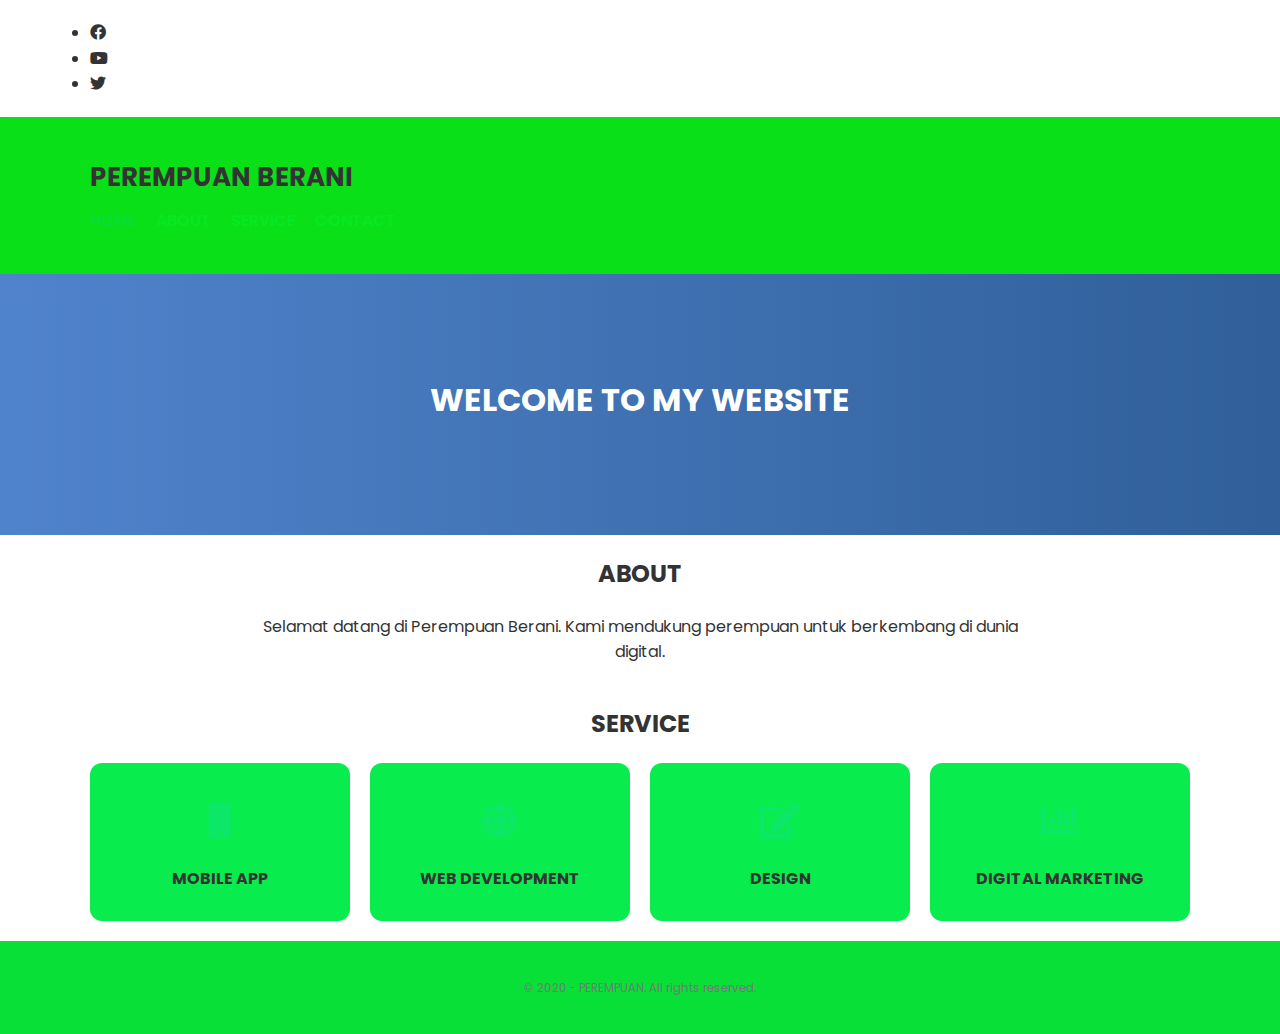
<file: index.html>
<!DOCTYPE html>
<html lang="id">
<head>
  <meta charset="UTF-8" />
  <meta name="viewport" content="width=device-width, initial-scale=1.0" />
  <title>Perempuan Berani</title>
  <link rel="stylesheet" href="style.css" />
  <link rel="stylesheet" href="https://cdnjs.cloudflare.com/ajax/libs/font-awesome/5.13.0/css/all.min.css" />
</head>
<body>
  <div class="bg-loader">
    <div class="loader"></div>
  </div>

  <div class="medsos">
    <div class="container">
      <ul>
        <li><a href="#"><i class="fab fa-facebook"></i></a></li>
        <li><a href="#"><i class="fab fa-youtube"></i></a></li>
        <li><a href="#"><i class="fab fa-twitter"></i></a></li>
      </ul>
    </div>
  </div>

  <header>
    <div class="container">
      <h1><a href="index.html">PEREMPUAN BERANI</a></h1>
      <ul>
        <li class="active"><a href="home.html">HOME</a></li>
        <li><a href="about.html">ABOUT</a></li>
        <li><a href="servis.html">SERVICE</a></li>
        <li><a href="contact.html">CONTACT</a></li>
      </ul>
    </div>
  </header>

  <section class="banner">
    <h2>WELCOME TO MY WEBSITE</h2>
  </section>

  <section class="about">
    <div class="container">
      <h3>ABOUT</h3>
      <p>Selamat datang di Perempuan Berani. Kami mendukung perempuan untuk berkembang di dunia digital.</p>
    </div>
  </section>

  <section class="servis">
    <div class="container">
      <h3>SERVICE</h3>
      <div class="box">
        <div class="col-4">
          <div class="icon"><i class="fas fa-mobile"></i></div>
          <h4>MOBILE APP</h4>
        </div>
        <div class="col-4">
          <div class="icon"><i class="fas fa-globe"></i></div>
          <h4>WEB DEVELOPMENT</h4>
        </div>
        <div class="col-4">
          <div class="icon"><i class="fas fa-edit"></i></div>
          <h4>DESIGN</h4>
        </div>
        <div class="col-4">
          <div class="icon"><i class="fas fa-chart-bar"></i></div>
          <h4>DIGITAL MARKETING</h4>
        </div>
      </div>
    </div>
  </section>

  <footer>
    <div class="container">
      <small>&copy; 2020 - PEREMPUAN. All rights reserved.</small>
    </div>
  </footer>

  <script src="https://code.jquery.com/jquery-3.5.1.min.js"></script>
  <script>
    $(document).ready(function () {
      $(".bg-loader").fadeOut();
    });
  </script>
</body>
</html>
</file>
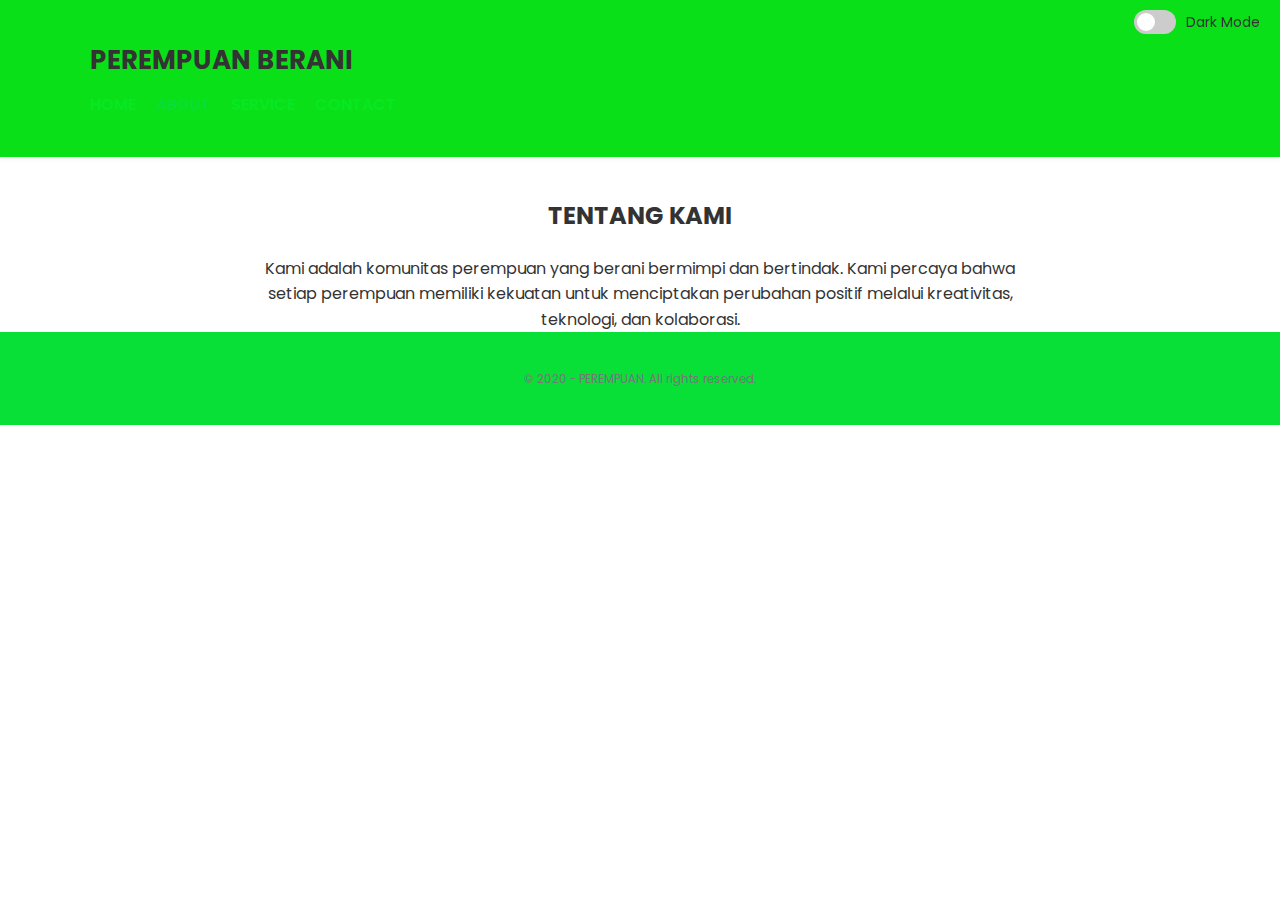
<file: about.html>
<!DOCTYPE html>
<html lang="id">
<head>
  <meta charset="UTF-8" />
  <meta name="viewport" content="width=device-width, initial-scale=1.0" />
  <title>About | Perempuan Berani</title>
  <link rel="stylesheet" href="style.css" />
  <link rel="stylesheet" href="https://cdnjs.cloudflare.com/ajax/libs/font-awesome/5.13.0/css/all.min.css" />
</head>
<body>

  <!-- Toggle Dark Mode -->
  <div class="dark-toggle">
    <label class="switch">
      <input type="checkbox" id="toggle-dark">
      <span class="slider"></span>
    </label>
    <span>Dark Mode</span>
  </div>

  <!-- Header -->
  <header>
    <div class="container">
      <h1><a href="index.html">PEREMPUAN BERANI</a></h1>
      <ul>
        <li><a href="home.html">HOME</a></li>
        <li class="active"><a href="about.html">ABOUT</a></li>
        <li><a href="servis.html">SERVICE</a></li>
        <li><a href="contact.html">CONTACT</a></li>
      </ul>
    </div>
  </header>

  <!-- About Section -->
  <section class="about fade-in">
    <div class="container">
      <h3>TENTANG KAMI</h3>
      <p>Kami adalah komunitas perempuan yang berani bermimpi dan bertindak. Kami percaya bahwa setiap perempuan memiliki kekuatan untuk menciptakan perubahan positif melalui kreativitas, teknologi, dan kolaborasi.</p>
    </div>
  </section>

  <!-- Footer -->
  <footer>
    <div class="container">
      <small>&copy; 2020 - PEREMPUAN. All rights reserved.</small>
    </div>
  </footer>

  <script>
    document.addEventListener("DOMContentLoaded", () => {
      document.querySelectorAll(".fade-in").forEach((el, i) => {
        el.style.animationDelay = `${i * 0.2}s`;
        el.classList.add("visible");
      });
    });

    const toggle = document.getElementById('toggle-dark');
    toggle.addEventListener('change', function () {
      document.body.classList.toggle('dark-mode', this.checked);
    });
  </script>
</body>
</html>
</file>
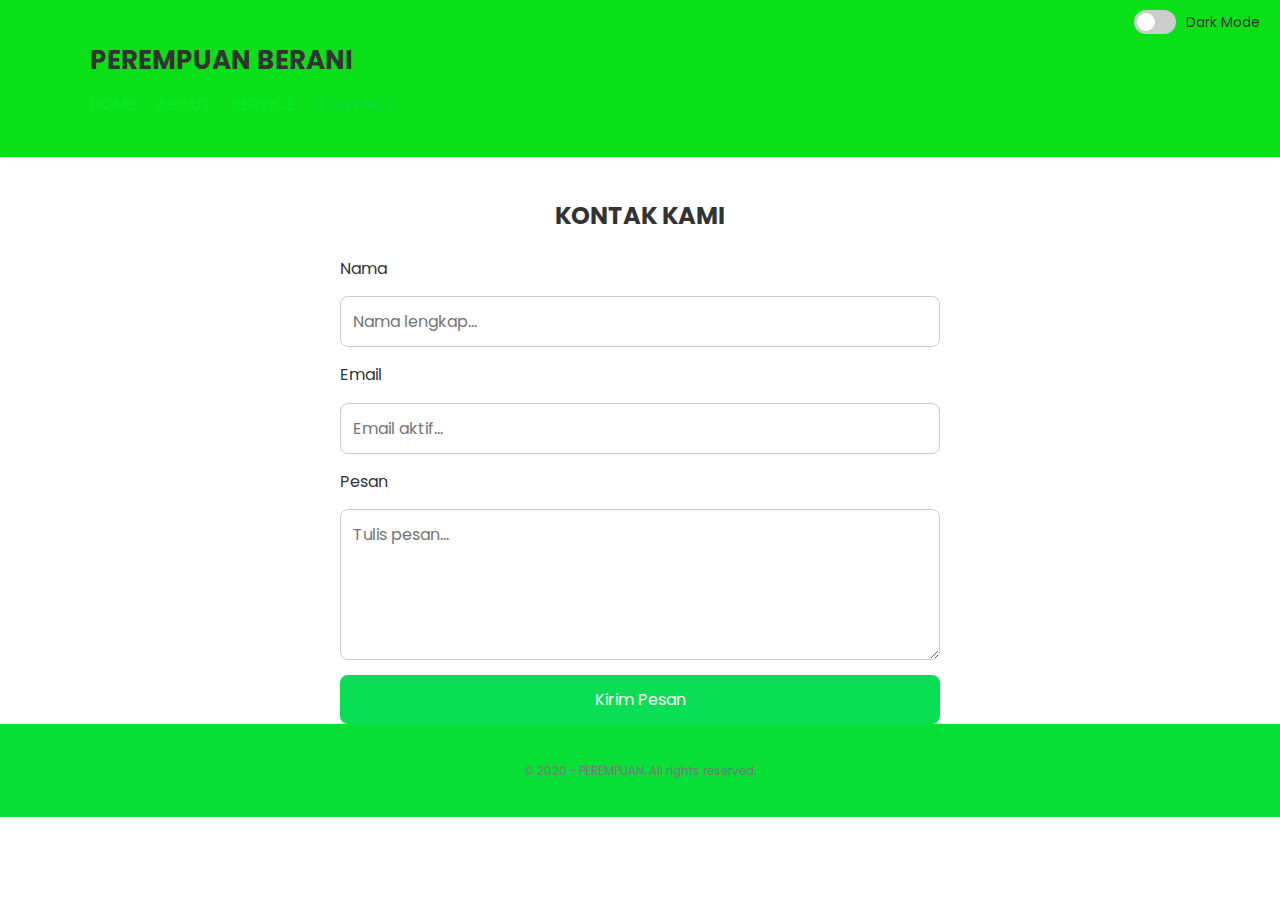
<file: contact.html>
<!DOCTYPE html>
<html lang="id">
<head>
  <meta charset="UTF-8" />
  <meta name="viewport" content="width=device-width, initial-scale=1.0" />
  <title>Contact | Perempuan Berani</title>
  <link rel="stylesheet" href="style.css" />
  <link rel="stylesheet" href="https://cdnjs.cloudflare.com/ajax/libs/font-awesome/5.13.0/css/all.min.css" />
</head>
<body>

  <!-- Toggle Dark Mode -->
  <div class="dark-toggle">
    <label class="switch">
      <input type="checkbox" id="toggle-dark">
      <span class="slider"></span>
    </label>
    <span>Dark Mode</span>
  </div>

  <!-- Header -->
  <header>
    <div class="container">
      <h1><a href="index.html">PEREMPUAN BERANI</a></h1>
      <ul>
        <li><a href="home.html">HOME</a></li>
        <li><a href="about.html">ABOUT</a></li>
        <li><a href="servis.html">SERVICE</a></li>
        <li class="active"><a href="contact.html">CONTACT</a></li>
      </ul>
    </div>
  </header>

  <!-- Contact Form -->
  <section class="contact fade-in">
    <div class="container">
      <h3>KONTAK KAMI</h3>
      <form action="#" method="post" class="form-contact">
        <label for="nama">Nama</label>
        <input type="text" id="nama" name="nama" placeholder="Nama lengkap..." required />

        <label for="email">Email</label>
        <input type="email" id="email" name="email" placeholder="Email aktif..." required />

        <label for="pesan">Pesan</label>
        <textarea id="pesan" name="pesan" rows="5" placeholder="Tulis pesan..." required></textarea>

        <button type="submit">Kirim Pesan</button>
      </form>
    </div>
  </section>

  <!-- Footer -->
  <footer>
    <div class="container">
      <small>&copy; 2020 - PEREMPUAN. All rights reserved.</small>
    </div>
  </footer>

  <script>
    document.addEventListener("DOMContentLoaded", () => {
      document.querySelectorAll(".fade-in").forEach((el, i) => {
        el.style.animationDelay = `${i * 0.2}s`;
        el.classList.add("visible");
      });
    });

    const toggle = document.getElementById('toggle-dark');
    toggle.addEventListener('change', function () {
      document.body.classList.toggle('dark-mode', this.checked);
    });
  </script>
</body>
</html>
</file>
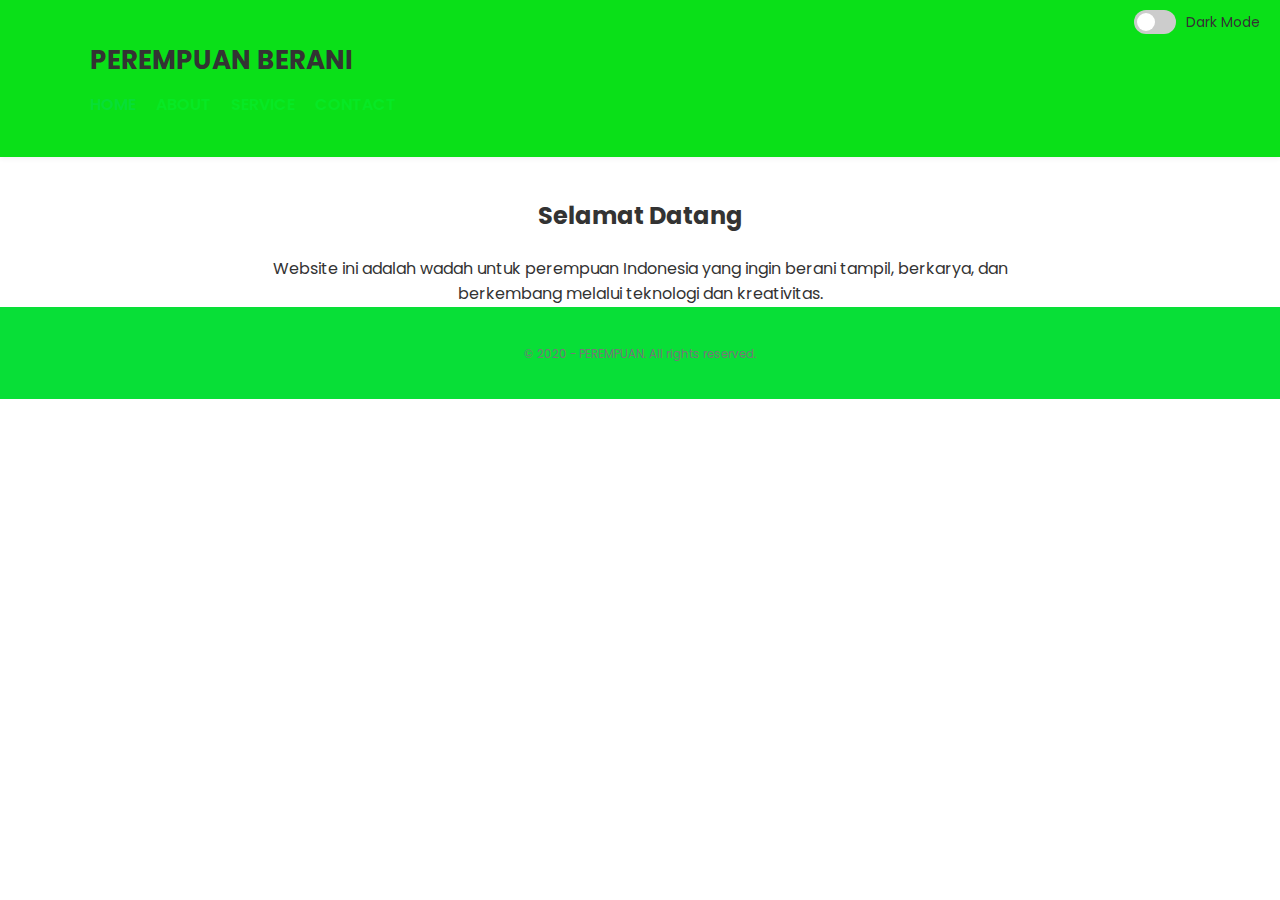
<file: home.html>
<!DOCTYPE html>
<html lang="id">
<head>
  <meta charset="UTF-8" />
  <meta name="viewport" content="width=device-width, initial-scale=1.0" />
  <title>Home | Perempuan Berani</title>
  <link rel="stylesheet" href="style.css" />
  <link rel="stylesheet" href="https://cdnjs.cloudflare.com/ajax/libs/font-awesome/5.13.0/css/all.min.css" />
</head>
<body>
  <div class="dark-toggle">
    <label class="switch">
      <input type="checkbox" id="toggle-dark" />
      <span class="slider"></span>
    </label>
    <span>Dark Mode</span>
  </div>

  <header>
    <div class="container">
      <h1><a href="index.html">PEREMPUAN BERANI</a></h1>
      <ul>
        <li class="active"><a href="home.html">HOME</a></li>
        <li><a href="about.html">ABOUT</a></li>
        <li><a href="servis.html">SERVICE</a></li>
        <li><a href="contact.html">CONTACT</a></li>
      </ul>
    </div>
  </header>

  <section class="about fade-in">
    <div class="container">
      <h3>Selamat Datang</h3>
      <p>Website ini adalah wadah untuk perempuan Indonesia yang ingin berani tampil, berkarya, dan berkembang melalui teknologi dan kreativitas.</p>
    </div>
  </section>

  <footer>
    <div class="container">
      <small>&copy; 2020 - PEREMPUAN. All rights reserved.</small>
    </div>
  </footer>

  <script>
    document.addEventListener("DOMContentLoaded", () => {
      document.querySelectorAll(".fade-in").forEach((el, i) => {
        el.style.animationDelay = `${i * 0.2}s`;
        el.classList.add("visible");
      });
    });

    document.getElementById("toggle-dark").addEventListener("change", function () {
      document.body.classList.toggle("dark-mode", this.checked);
    });
  </script>
</body>
</html>
</file>
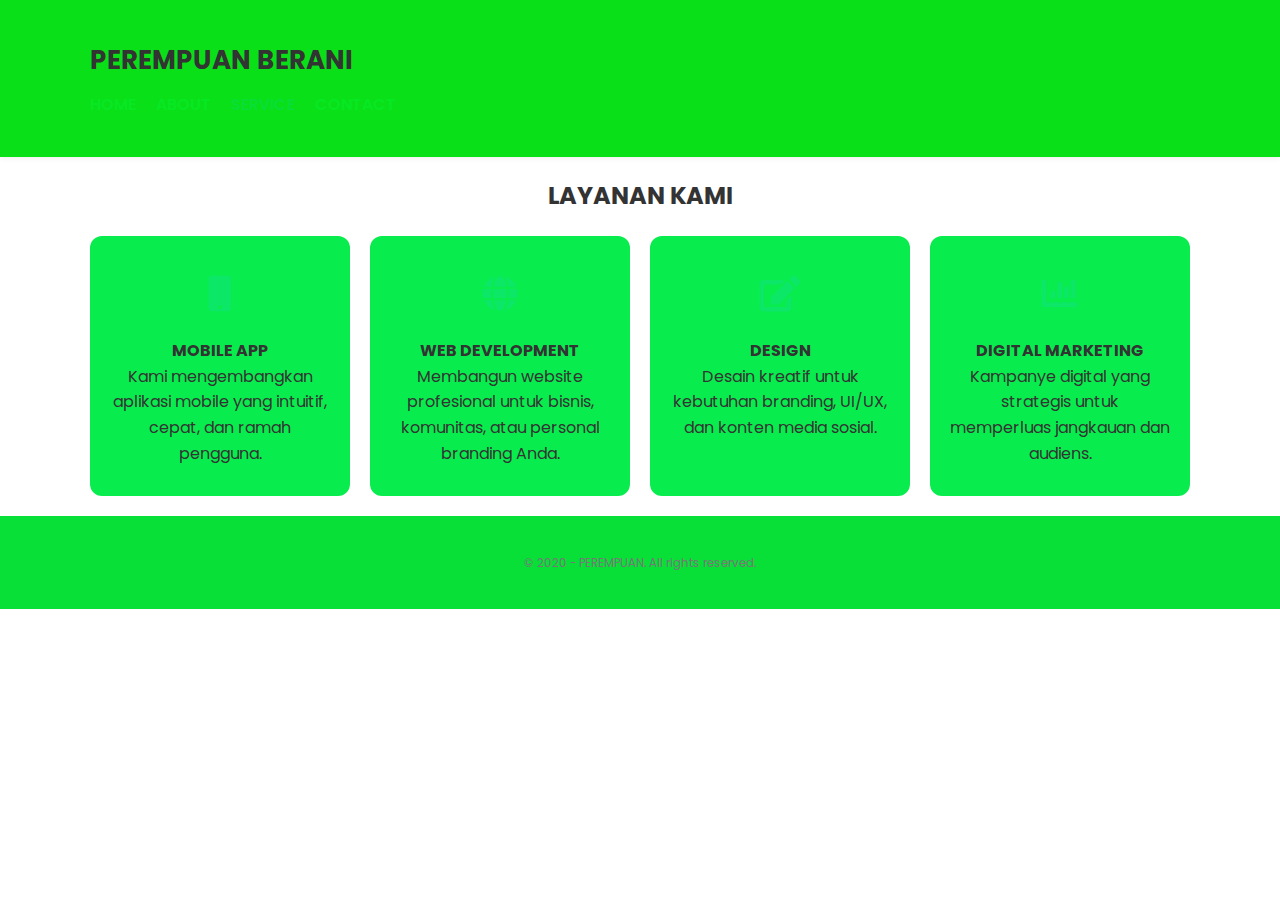
<file: service.html>
<!DOCTYPE html>
<html lang="id">
<head>
  <meta charset="UTF-8" />
  <meta name="viewport" content="width=device-width, initial-scale=1.0" />
  <title>Service | Perempuan Berani</title>
  <link rel="stylesheet" href="style.css" />
  <link rel="stylesheet" href="https://cdnjs.cloudflare.com/ajax/libs/font-awesome/5.13.0/css/all.min.css" />
</head>
<body>

  <!-- Navigasi -->
  <header>
    <div class="container">
      <h1><a href="index.html">PEREMPUAN BERANI</a></h1>
      <ul>
        <li><a href="home.html">HOME</a></li>
        <li><a href="about.html">ABOUT</a></li>
        <li class="active"><a href="servis.html">SERVICE</a></li>
        <li><a href="contact.html">CONTACT</a></li>
      </ul>
    </div>
  </header>

  <!-- Konten Layanan -->
  <section class="servis">
    <div class="container">
      <h3>LAYANAN KAMI</h3>
      <div class="box">
        <div class="col-4">
          <div class="icon"><i class="fas fa-mobile"></i></div>
          <h4>MOBILE APP</h4>
          <p>Kami mengembangkan aplikasi mobile yang intuitif, cepat, dan ramah pengguna.</p>
        </div>
        <div class="col-4">
          <div class="icon"><i class="fas fa-globe"></i></div>
          <h4>WEB DEVELOPMENT</h4>
          <p>Membangun website profesional untuk bisnis, komunitas, atau personal branding Anda.</p>
        </div>
        <div class="col-4">
          <div class="icon"><i class="fas fa-edit"></i></div>
          <h4>DESIGN</h4>
          <p>Desain kreatif untuk kebutuhan branding, UI/UX, dan konten media sosial.</p>
        </div>
        <div class="col-4">
          <div class="icon"><i class="fas fa-chart-bar"></i></div>
          <h4>DIGITAL MARKETING</h4>
          <p>Kampanye digital yang strategis untuk memperluas jangkauan dan audiens.</p>
        </div>
      </div>
    </div>
  </section>

  <!-- Footer -->
  <footer>
    <div class="container">
      <small>&copy; 2020 - PEREMPUAN. All rights reserved.</small>
    </div>
  </footer>

</body>
</html>
</file>
<file: style.css>
/* Import Font */
@import url("https://fonts.googleapis.com/css2?family=Poppins:wght@300;400;600&display=swap");

/* Reset & Global */
* {
  margin: 0;
  padding: 0;
  box-sizing: border-box;
  font-family: "Poppins", sans-serif;
}

body {
  background-color: rgb(10, 231, 10)#fff;
  color: #333;
  line-height: 1.6;
}

a {
  color: inherit;
  text-decoration: none;
}

.container {
  width: 90%;
  max-width: 1100px;
  margin: auto;
  padding: 20px 0;
}

/* Header */
header {
  background-color: #0ae018;
  padding: 20px 0;
  box-shadow: 0 2px 5px rgba(0,0,0,0.05);
}

header h1 {
  font-size: 26px;
}

header ul {
  display: flex;
  flex-wrap: wrap;
  gap: 20px;
  margin-top: 10px;
  list-style: none;
}

header ul li a {
  font-weight: 600;
  color: #07e825;
  transition: 0.3s;
}

header ul li a:hover,
header ul li.active a {
  color: #07de36;
}

/* Banner */
.banner {
  background: linear-gradient(to right, #4f83cc, #305f99);
  color: white;
  padding: 100px 20px;
  text-align: center;
}

.banner h2 {
  font-size: 32px;
  margin-bottom: 10px;
}

/* Section Titles */
section h3 {
  font-size: 24px;
  margin-bottom: 20px;
  text-align: center;
}

/* About Section */
.about p {
  max-width: 800px;
  margin: 0 auto;
  text-align: center;
  padding: 0 15px;
}

/* Service Section */
.box {
  display: flex;
  flex-wrap: wrap;
  justify-content: space-between;
  gap: 20px;
  margin-top: 20px;
}

.col-4 {
  flex: 1 1 calc(25% - 20px);
  background-color: #08ed4d;
  padding: 30px 20px;
  border-radius: 12px;
  text-align: center;
  transition: 0.3s ease;
}

.col-4:hover {
  transform: translateY(-10px);
  box-shadow: 0 10px 20px rgba(0, 0, 0, 0.1);
}

.icon {
  font-size: 36px;
  color: #0ce767;
  margin-bottom: 15px;
}

/* Contact Form */
.form-contact {
  max-width: 600px;
  margin: auto;
  display: flex;
  flex-direction: column;
  gap: 15px;
}

.form-contact input,
.form-contact textarea {
  padding: 12px;
  border-radius: 8px;
  border: 1px solid #ccc;
  font-size: 16px;
}

.form-contact button {
  padding: 12px;
  background-color: #0ade54;
  border: none;
  color: white;
  border-radius: 8px;
  font-size: 16px;
  cursor: pointer;
  transition: 0.3s;
}

.form-contact button:hover {
  background-color: #0be039;
}

/* Footer */
footer {
  background-color: #08df37;
  padding: 15px 0;
  text-align: center;
  font-size: 14px;
  color: #777;
}

/* Fade-in Animation */
.fade-in {
  opacity: 0;
  transform: translateY(20px);
  animation: fadeUp 1s ease-out forwards;
}

@keyframes fadeUp {
  to {
    opacity: 1;
    transform: translateY(0);
  }
}

.visible {
  opacity: 1;
}

/* Dark Mode */
.dark-mode {
  background-color: #121212;
  color: #e0e0e0;
}

.dark-mode header,
.dark-mode footer {
  background-color: #1e1e1e;
}

.dark-mode a {
  color: #90caf9;
}

.dark-mode .col-4 {
  background-color: #1e1e1e;
  border: 1px solid #333;
}

.dark-mode .form-contact input,
.dark-mode .form-contact textarea {
  background-color: #1e1e1e;
  color: #fff;
  border: 1px solid #444;
}

.dark-mode .form-contact button {
  background-color: #333;
}

/* Toggle Switch */
.dark-toggle {
  position: fixed;
  top: 10px;
  right: 20px;
  display: flex;
  align-items: center;
  gap: 10px;
  z-index: 1000;
  font-size: 14px;
}

.switch {
  position: relative;
  display: inline-block;
  width: 42px;
  height: 24px;
}

.switch input {
  opacity: 0;
  width: 0;
  height: 0;
}

.slider {
  position: absolute;
  cursor: pointer;
  background-color: #ccc;
  border-radius: 24px;
  top: 0;
  left: 0;
  right: 0;
  bottom: 0;
  transition: .4s;
}

.slider::before {
  position: absolute;
  content: "";
  height: 18px;
  width: 18px;
  left: 3px;
  bottom: 3px;
  background-color: white;
  border-radius: 50%;
  transition: .4s;
}

input:checked + .slider {
  background-color: #333;
}

input:checked + .slider::before {
  transform: translateX(18px);
}

/* Responsif */
@media screen and (max-width: 768px) {
  .col-4 {
    flex: 1 1 100%;
  }

  header ul {
    flex-direction: column;
    gap: 10px;
  }

  .banner h2 {
    font-size: 24px;
  }
}
</file>
